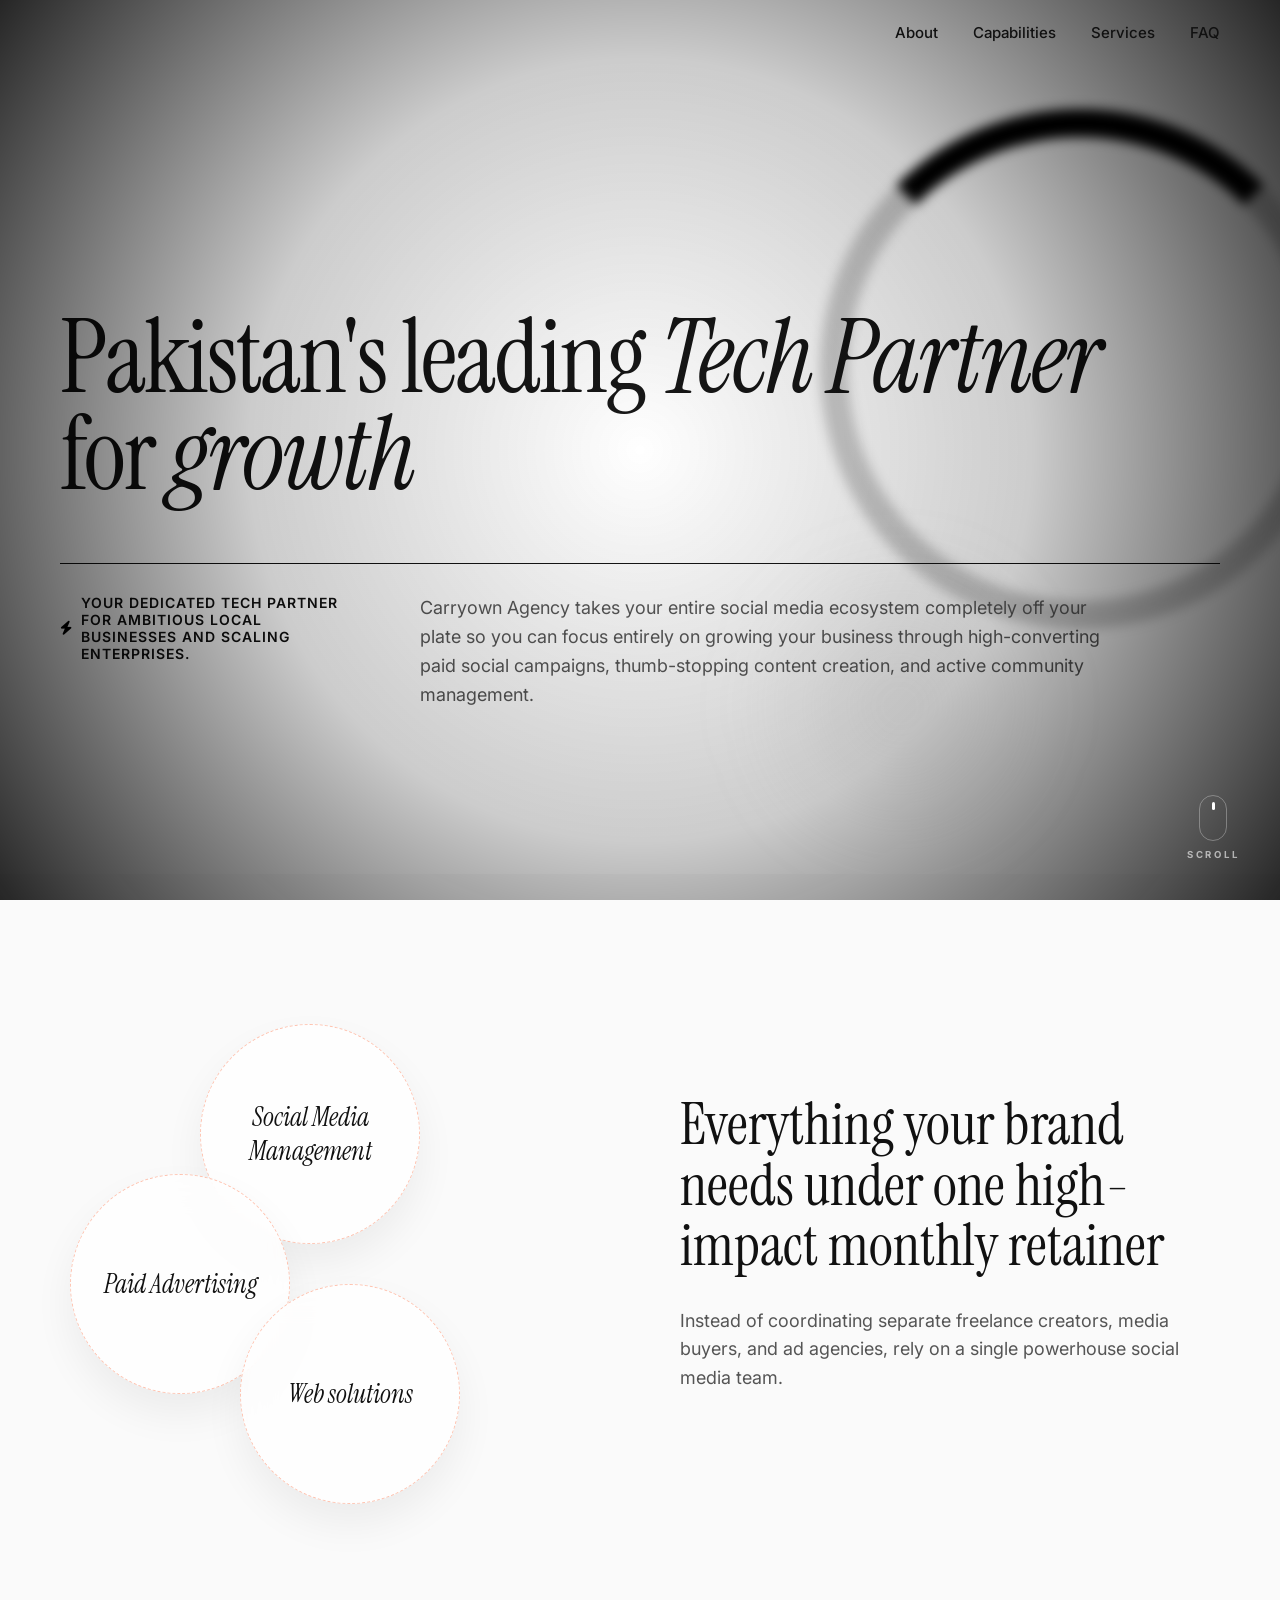
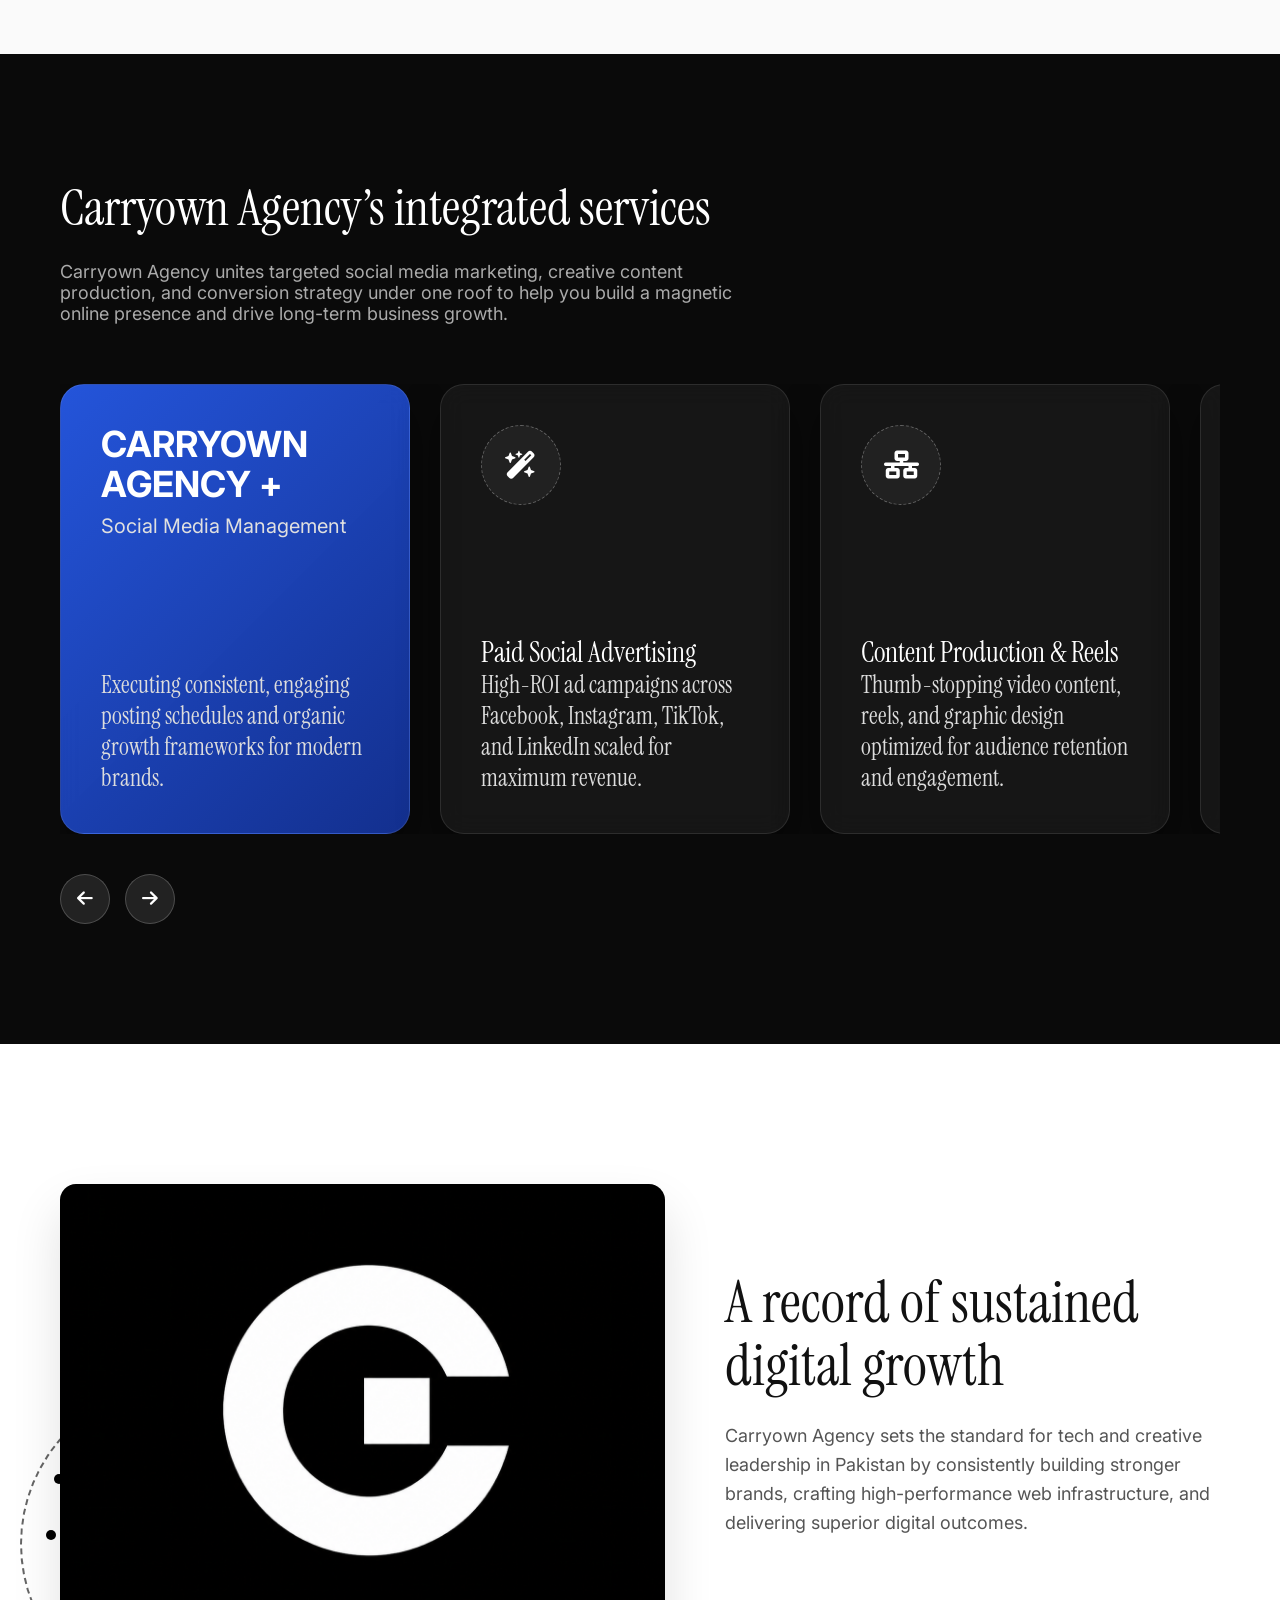
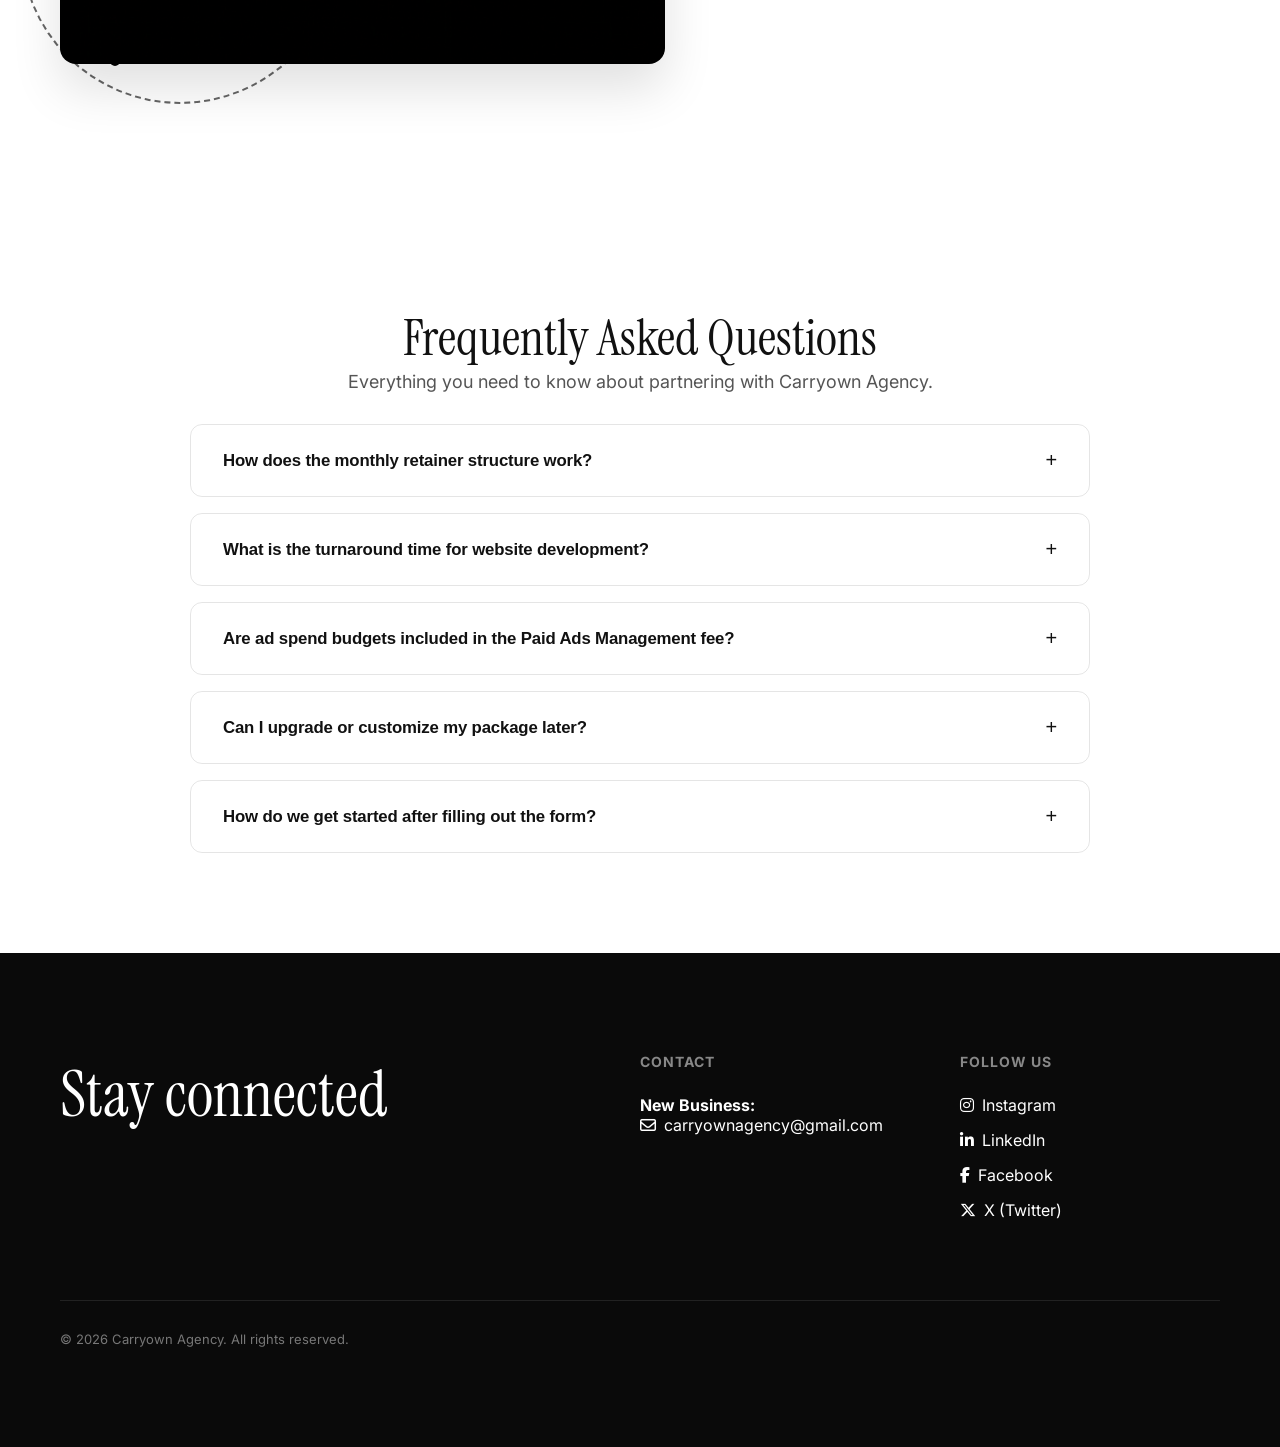
<file: index.html>
<!DOCTYPE html>
<html lang="en">

<head>
    <meta charset="UTF-8">
    <meta name="viewport" content="width=device-width, initial-scale=1.0">

    <!-- Primary SEO Meta Tags -->
    <title>CARRYOWN</title>
    <meta name="title" content="Carryown: Pakistan's leading Tech Partner for growth">
    <meta name="description"
        content="Carryown is the Pakistan's leading tech partner and agency, offering targeted advertising, community management, PR, and growth-driven digital solutions.">
    <meta name="keywords"
        content="Carryown, social media agency, marketing agency, social media management, advertising, content creation, digital growth">
    <meta name="author" content="Carryown">
    <meta name="robots" content="index, follow">

    <!-- Open Graph / Social Media SEO -->
    <meta property="og:type" content="website">
    <meta property="og:url" content="https://www.carryown.com/">
    <meta property="og:title" content="Carryown: The world’s leading social media and marketing agency">
    <meta property="og:description"
        content="Carryown solves critical social and brand growth challenges by giving brands access to industry-leading insights, breakthrough strategy, and creative social excellence.">
    <link rel="icon" type="image/png" href="favicon-96x96.png" sizes="96x96" />
    <link rel="icon" type="image/svg+xml" href="favicon.svg" />
    <link rel="shortcut icon" href="favicon.ico" />
    <link rel="apple-touch-icon" sizes="180x180" href="apple-touch-icon.png" />
    <meta name="apple-mobile-web-app-title" content="Carryown" />
    <meta name="p:domain_verify" content="a077b7e192005cf31e2adf9f76de5776"/>
    <link rel="manifest" href="site.webmanifest" />
    <!-- Google Schema Markup (JSON-LD) -->
    <script type="application/ld+json">
    {
      "@context": "https://schema.org",
      "@type": "Organization",
      "name": "Carryown",
      "url": "https://www.carryown.com",
      "logo": "https://www.carryown.com/assets/carryownagency.png",
      "sameAs": [
        "https://www.linkedin.com/company/carryownagency",
        "https://instagram.com/carryownagency",
        "https://facebook.com/carryownagency"
      ],
      "contactPoint": {
        "@type": "ContactPoint",
        "email": "carryownagency@gmail.com",
        "contactType": "customer service"
      },
      "description": "Carryown is a social media and tech agency offering community management, paid social advertising, content creation, and brand strategy."
    }
    </script>

    <!-- Google Fonts & FontAwesome Icons -->
    <link rel="preconnect" href="https://fonts.googleapis.com">
    <link rel="preconnect" href="https://fonts.gstatic.com" crossorigin>
    <link
        href="https://fonts.googleapis.com/css2?family=Instrument+Serif:ital@0;1&family=Inter:wght@300;400;500;600&display=swap"
        rel="stylesheet">
    <link rel="stylesheet" href="https://cdnjs.cloudflare.com/ajax/libs/font-awesome/6.4.0/css/all.min.css">
  <style>
        :root {
            --bg-color: #ffffff;
            --text-main: #111111;
            --text-muted: #555555;
            --accent-orange: black;
            --omni-blue: black;
            --card-dark: #0a0a0a;
            --transition: all 0.4s cubic-bezier(0.16, 1, 0.3, 1);
        }

        * {
            margin: 0;
            padding: 0;
            box-sizing: border-box;
        }

        /* Clean Scrollbar Suppression */
        html {
            scrollbar-width: none;
            -ms-overflow-style: none;
        }
        html::-webkit-scrollbar {
            display: none;
        }

      

        body {
            font-family: 'Inter', sans-serif;
            background-color: var(--bg-color);
            color: var(--text-main);
            overflow-x: hidden;
            -webkit-font-smoothing: antialiased;
        }

        h1, h2, h3, .serif-text {
            font-family: 'Instrument Serif', serif;
            font-weight: 400;
        }

        /* Avant-Garde Crosshair + Bracket Cursor Design */
        .cursor-core {
            position: fixed;
            top: 0;
            left: 0;
            width: 4px;
            height: 4px;
            background: #ffffff;
            border-radius: 50%;
            pointer-events: none;
            z-index: 10000;
            transform: translate(-50%, -50%);
            box-shadow: 0 0 10px #ffffff;
        }

        .cursor-frame {
            position: fixed;
            top: 0;
            left: 0;
            width: 36px;
            height: 36px;
            pointer-events: none;
            z-index: 9999;
            transform: translate(-50%, -50%);
            transition: width 0.3s cubic-bezier(0.16, 1, 0.3, 1), height 0.3s cubic-bezier(0.16, 1, 0.3, 1), border-color 0.3s ease;
            border: 1px dashed rgba(255, 255, 255, 0.3);
        }

        body.cursor-hovering .cursor-frame {
            width: 52px;
            height: 52px;
            border-color: rgba(255, 255, 255, 0.9);
            border-style: solid;
            background: rgba(255, 255, 255, 0.03);
            transform: translate(-50%, -50%) rotate(45deg);
        }

        body.cursor-hovering .cursor-core {
            transform: translate(-50%, -50%) scale(0);
        }

        /* Cinematic Studio Intro Splash Screen */
        #splash-screen {
            position: fixed;
            top: 0;
            left: 0;
            width: 100%;
            height: 100vh;
            background: #000000;
            z-index: 9999;
            display: flex;
            justify-content: center;
            align-items: center;
            overflow: hidden;
            pointer-events: none;
            animation: cinematicFadeOut 1.2s cubic-bezier(0.25, 1, 0.5, 1) 3.2s forwards;
        }

        .splash-cinema-container {
            position: relative;
            display: flex;
            flex-direction: column;
            align-items: center;
            gap: 2rem;
        }

        .splash-smooth-logo {
            width: 80px;
            height: 80px;
            background: #000000;
            display: flex;
            justify-content: center;
            align-items: center;
            opacity: 0;
            transform: translateY(20px) scale(0.95);
            animation: smoothLogoFloat 1.8s cubic-bezier(0.16, 1, 0.3, 1) 0.3s forwards;
        }

        .splash-smooth-logo img {
            width: 100px;
            height: 100px;
        }

        .splash-message-wrapper {
            display: flex;
            flex-direction: column;
            align-items: center;
            gap: 0.6rem;
            text-align: center;
            overflow: hidden;
        }

        .splash-slow-subtitle {
            color: #ffffff;
            font-size: 0.75rem;
            font-weight: 500;
            letter-spacing: 0.6em;
            text-transform: uppercase;
            opacity: 0;
            transform: translateY(15px);
            animation: slowRevealText 1.4s cubic-bezier(0.16, 1, 0.3, 1) 1.0s forwards;
        }

        .splash-slow-title {
            color: #ffffff;
            font-size: 1.25rem;
            font-weight: 800;
            letter-spacing: 0.3em;
            text-transform: uppercase;
            opacity: 0;
            transform: translateY(20px);
            animation: slowRevealText 1.4s cubic-bezier(0.16, 1, 0.3, 1) 1.3s forwards;
        }

        @keyframes smoothLogoFloat {
            0% { opacity: 0; transform: translateY(20px) scale(0.95); border-color: rgba(255, 255, 255, 0); }
            100% { opacity: 1; transform: translateY(0) scale(1); border-color: rgba(255, 255, 255, 0.2); }
        }

        @keyframes slowRevealText {
            0% { opacity: 0; transform: translateY(20px); filter: blur(6px); }
            100% { opacity: 1; transform: translateY(0); filter: blur(0px); }
        }

        @keyframes cinematicFadeOut {
            0% { opacity: 1; visibility: visible; }
            100% { opacity: 0; visibility: hidden; }
        }

        /* Ambient Lighting & Vignette Overlays */
        .vignette-ambient-glow {
            position: fixed;
            top: 0;
            left: 0;
            width: 100vw;
            height: 100vh;
            pointer-events: none;
            z-index: 990;
            background: radial-gradient(circle at center, rgba(255, 255, 255, 0.03) 0%, rgba(0, 0, 0, 0.2) 50%, rgba(0, 0, 0, 0.85) 100%);
        }

        .cursor-light-source {
            position: fixed;
            top: 0;
            left: 0;
            width: 600px;
            height: 600px;
            background: radial-gradient(circle, rgba(255, 255, 255, 0.05) 0%, rgba(0, 0, 0, 0) 70%);
            transform: translate(-50%, -50%);
            pointer-events: none;
            z-index: 991;
            transition: transform 0.15s ease-out;
        }

        /* Glassmorphism Navigation Bar */
        header {
            position: relative;
            top: 0;
            left: 0;
            width: 100%;
            display: flex;
            justify-content: space-between;
            align-items: center;
            padding: 22px 60px;
            z-index: 1000;
        }

        .logo {
            font-size: 26px;
            font-weight: 700;
            letter-spacing: -1px;
            text-transform: uppercase;
            font-family: 'Inter', sans-serif;
            display: flex;
            align-items: center;
            gap: 8px;
        }

        nav ul {
            display: flex;
            list-style: none;
            gap: 35px;
        }

        nav ul li a {
            text-decoration: none;
            color: var(--text-main);
            font-size: 15px;
            font-weight: 500;
            transition: var(--transition);
        }

        nav ul li a:hover {
            opacity: 0.6;
        }

        /* Hero Section */
        .hero {
            padding: 180px 60px 100px 60px;
            min-height: 90vh;
            display: flex;
            flex-direction: column;
            justify-content: center;
            position: relative;
            overflow: hidden;
        }

        .hero-title {
            font-size: clamp(60px, 8vw, 120px);
            line-height: 0.95;
            letter-spacing: -2px;
            max-width: 1100px;
            margin-bottom: 60px;
            z-index: 2;
        }

        .hero-title span {
            font-style: italic;
        }

        .hero-grid {
            display: grid;
            grid-template-columns: 300px 1fr;
            gap: 60px;
            align-items: start;
            border-top: 1px solid #111;
            padding-top: 30px;
            z-index: 2;
        }

        .hero-grid p {
            font-size: 18px;
            line-height: 1.6;
            color: var(--text-muted);
            max-width: 700px;
        }

        .hero-subtag {
            font-size: 14px;
            font-weight: 600;
            text-transform: uppercase;
            letter-spacing: 1px;
            display: flex;
            align-items: center;
            gap: 8px;
        }

        .animated-ring {
            position: absolute;
            right: -60px;
            top: 5vh;
            width: 520px;
            height: 520px;
            border: 28px solid #00000033;
            border-top: 28px solid black;
            border-radius: 50%;
            filter: blur(6px);
            animation: spinRing 14s linear infinite;
            z-index: 1;
            pointer-events: none;
        }

        @keyframes spinRing {
            0% { transform: rotate(0deg) scale(1); }
            50% { transform: rotate(180deg) scale(1.04); }
            100% { transform: rotate(360deg) scale(1); }
        }

        .glass-orb {
            position: absolute;
            right: 18vw;
            bottom: 2vh;
            width: 300px;
            height: 300px;
            background: radial-gradient(circle, rgba(172, 172, 172, 0.25) 0%, rgba(255,255,255,0) 70%);
            border-radius: 50%;
            filter: blur(40px);
            z-index: 1;
        }

        /* Capabilities Section */
        .capabilities {
            padding: 140px 60px;
            background: #fafafa;
            position: relative;
            overflow: hidden;
        }

        .capabilities-layout {
            display: grid;
            grid-template-columns: 1fr 1fr;
            gap: 80px;
            align-items: center;
            position: relative;
            z-index: 2;
        }

        .spinning-cluster {
            position: relative;
            width: 500px;
            height: 500px;
            display: flex;
            align-items: center;
            justify-content: center;
        }

        .orbit-system {
            position: absolute;
            width: 100%;
            height: 100%;
            animation: slowOrbit 25s linear infinite;
        }

        @keyframes slowOrbit {
            0% { transform: rotate(0deg); }
            100% { transform: rotate(360deg); }
        }

        .spinning-ring-card {
            position: absolute;
            width: 220px;
            height: 220px;
            border-radius: 50%;
            background: rgba(255, 255, 255, 0.75);
            backdrop-filter: blur(16px);
            -webkit-backdrop-filter: blur(16px);
            border: 1.5px dashed rgba(255, 87, 34, 0.35);
            display: flex;
            align-items: center;
            justify-content: center;
            box-shadow: 0 20px 40px rgba(0,0,0,0.06);
            transition: var(--transition);
        }

        .spinning-ring-card:hover {
            transform: scale(1.08);
            border-color: var(--accent-orange);
            background: rgba(255, 255, 255, 0.95);
        }

        .spinning-ring-card span {
            font-family: 'Instrument Serif', serif;
            font-size: 26px;
            font-style: italic;
            color: #111;
            text-align: center;
            padding: 0 10px;
            animation: counterRotate 25s linear infinite;
        }

        @keyframes counterRotate {
            0% { transform: rotate(0deg); }
            100% { transform: rotate(-360deg); }
        }

        .ring-commerce { top: 10px; left: 140px; }
        .ring-experiential { top: 160px; left: 10px; }
        .ring-health { bottom: 10px; right: 100px; }

        .capabilities h2 {
            font-size: clamp(40px, 4.5vw, 68px);
            line-height: 1.05;
            margin-bottom: 30px;
        }

        .capabilities p {
            color: var(--text-muted);
            font-size: 18px;
            line-height: 1.6;
            margin-bottom: 40px;
        }

        /* Platform Carousel Section */
        .platform-section {
            padding: 120px 60px;
            background: var(--card-dark);
            color: #fff;
            position: relative;
        }

        .platform-intro {
            max-width: 700px;
            margin-bottom: 60px;
        }

        .platform-intro h2 {
            font-size: clamp(36px, 4vw, 56px);
            margin-bottom: 20px;
        }

        .platform-intro p {
            color: #aaa;
            font-size: 18px;
        }

        .carousel-container {
            position: relative;
            overflow: hidden;
        }

        .carousel-track {
            display: flex;
            gap: 30px;
            transition: transform 0.5s ease;
        }

        .carousel-card {
            min-width: 350px;
            height: 450px;
            background: rgba(30, 30, 30, 0.6);
            backdrop-filter: blur(12px);
            -webkit-backdrop-filter: blur(12px);
            border: 1px solid rgba(255, 255, 255, 0.1);
            border-radius: 24px;
            padding: 40px;
            display: flex;
            flex-direction: column;
            justify-content: space-between;
            box-shadow: 0 20px 40px rgba(0,0,0,0.4);
            transition: var(--transition);
        }

        .carousel-card:hover {
            border-color: rgba(255, 87, 34, 0.5);
            transform: translateY(-5px);
        }

        .carousel-card.blue {
            background: linear-gradient(135deg, rgba(41,98,255,0.85), rgba(20,50,150,0.95));
        }

        .card-icon-circle {
            width: 80px;
            height: 80px;
            border: 1px dashed rgba(255,255,255,0.3);
            border-radius: 50%;
            display: flex;
            align-items: center;
            justify-content: center;
            margin-bottom: 20px;
            background: rgba(255,255,255,0.05);
        }

        .card-icon-circle i {
            font-size: 28px;
            color: #fff;
        }

        .carousel-card h3 {
            font-size: 28px;
            line-height: 1.1;
        }

        .carousel-card p {
            font-family: 'Instrument Serif', serif;
            font-size: 24px;
            color: #ddd;
        }

        .carousel-controls {
            display: flex;
            gap: 15px;
            margin-top: 40px;
        }

        .carousel-btn {
            background: rgba(255, 255, 255, 0.1);
            backdrop-filter: blur(8px);
            color: #fff;
            border: 1px solid rgba(255, 255, 255, 0.2);
            width: 50px;
            height: 50px;
            border-radius: 50%;
            cursor: pointer;
            display: flex;
            align-items: center;
            justify-content: center;
            font-size: 18px;
            transition: var(--transition);
        }

        .carousel-btn:hover {
            background: rgba(255, 255, 255, 0.3);
        }

        /* Investors / Proof Section */
        .investors-section {
            padding: 140px 60px;
            background: #ffffff;
            position: relative;
            overflow: hidden;
        }

        .investors-grid {
            display: grid;
            grid-template-columns: 1.1fr 0.9fr;
            gap: 60px;
            align-items: center;
        }

        .investors-image-wrapper {
            position: relative;
            border-radius: 20px;
            overflow: visible;
            display: flex;
            align-items: center;
        }

        .investors-image-wrapper img {
            width: 100%;
            height: 480px;
            object-fit: cover;
            border-radius: 16px;
            box-shadow: 0 25px 50px rgba(0,0,0,0.12);
            position: relative;
            z-index: 2;
        }

        .dotted-arch {
            position: absolute;
            left: -40px;
            bottom: -40px;
            width: 320px;
            height: 320px;
            border: 2px dashed var(--omni-blue);
            border-radius: 50%;
            z-index: 1;
            opacity: 0.6;
        }

        .dotted-dots-arc {
            position: absolute;
            left: -20px;
            bottom: -20px;
            width: 280px;
            height: 280px;
            border-radius: 50%;
            z-index: 3;
            pointer-events: none;
        }

        .dot-node {
            position: absolute;
            width: 10px;
            height: 10px;
            background: var(--omni-blue);
            border-radius: 50%;
        }

        .investors-content h2 {
            font-size: clamp(40px, 4.5vw, 64px);
            line-height: 1.1;
            margin-bottom: 25px;
        }

        .investors-content p {
            font-size: 18px;
            color: var(--text-muted);
            line-height: 1.6;
            margin-bottom: 40px;
        }

        /* FAQ Section */
        .faq-section {
            background: var(--bg-color);
            border-top: 1px solid var(--border-color);
            padding: 100px 60px;
        }

        .faq-container {
            max-width: 900px;
            margin: 0 auto;
        }

        .faq-accordion {
            display: flex;
            flex-direction: column;
            gap: 1rem;
            margin-top: 2rem;
        }

        .faq-item {
            background: var(--card-bg);
            border: 1px solid rgba(0,0,0,0.1);
            border-radius: 12px;
            overflow: hidden;
            transition: border-color 0.2s ease;
        }

        .faq-item:hover {
            border-color: var(--text-primary);
        }

        .faq-question {
            width: 100%;
            background: none;
            border: none;
            padding: 1.5rem 2rem;
            text-align: left;
            font-size: 1.05rem;
            font-weight: 700;
            color: var(--text-main);
            display: flex;
            justify-content: space-between;
            align-items: center;
            cursor: pointer;
            letter-spacing: -0.01em;
        }

        .faq-icon {
            font-size: 1.25rem;
            font-weight: 400;
            transition: transform 0.3s cubic-bezier(0.16, 1, 0.3, 1);
        }

        .faq-answer {
            max-height: 0;
            overflow: hidden;
            transition: max-height 0.4s cubic-bezier(0.16, 1, 0.3, 1), padding 0.3s ease;
            padding: 0 2rem;
            color: var(--text-muted);
            font-size: 0.95rem;
            line-height: 1.6;
        }

        .faq-item.active .faq-answer {
            max-height: 200px;
            padding-bottom: 1.5rem;
        }

        .faq-item.active .faq-icon {
            transform: rotate(45deg);
        }

        /* Kinetic Scroll Indicator / Trigger */
        .kinetic-scroll-trigger {
            position: fixed;
            bottom: 2.5rem;
            right: 2.5rem;
            background: transparent;
            border: none;
            color: #ffffff;
            display: flex;
            flex-direction: column;
            align-items: center;
            gap: 0.5rem;
            z-index: 990;
            text-decoration: none;
            font-family: inherit;
        }

        .scroll-wheel-icon {
            width: 28px;
            height: 46px;
            border: 1px solid rgba(255, 255, 255, 0.3);
            border-radius: 20px;
            display: flex;
            justify-content: center;
            padding-top: 6px;
            position: relative;
            transition: border-color 0.3s ease;
        }

        .scroll-wheel-icon::after {
            content: '';
            width: 3px;
            height: 8px;
            background: #ffffff;
            border-radius: 4px;
            animation: kineticScrollMotion 2s infinite cubic-bezier(0.77, 0, 0.175, 1);
        }

        .kinetic-scroll-trigger span {
            font-size: 0.6rem;
            font-weight: 700;
            letter-spacing: 0.3em;
            text-transform: uppercase;
            opacity: 0.6;
            transition: opacity 0.3s ease;
        }

        .kinetic-scroll-trigger:hover .scroll-wheel-icon {
            border-color: #ffffff;
        }

        .kinetic-scroll-trigger:hover span {
            opacity: 1;
        }

        @keyframes kineticScrollMotion {
            0% { transform: translateY(0); opacity: 1; }
            50% { transform: translateY(16px); opacity: 0; }
            51% { transform: translateY(-8px); opacity: 0; }
            100% { transform: translateY(0); opacity: 1; }
        }

        /* Footer */
        footer {
            background: var(--card-dark);
            color: #fff;
            padding: 100px 60px;
        }

        .footer-content {
            display: grid;
            grid-template-columns: 2fr 1fr 1fr;
            gap: 60px;
            border-bottom: 1px solid #222;
            padding-bottom: 80px;
        }

        .footer-content h2 {
            font-size: clamp(40px, 5vw, 64px);
        }

        .footer-links h4 {
            font-size: 14px;
            text-transform: uppercase;
            letter-spacing: 1px;
            margin-bottom: 25px;
            color: #888;
        }

        .footer-links ul {
            list-style: none;
            display: flex;
            flex-direction: column;
            gap: 15px;
        }

        .footer-links ul li a {
            color: #fff;
            text-decoration: none;
            transition: var(--transition);
            display: flex;
            align-items: center;
            gap: 8px;
        }

        .footer-links ul li a:hover {
            color: var(--omni-blue);
        }

        .footer-bottom {
            padding-top: 30px;
            display: flex;
            justify-content: space-between;
            color: #777;
            font-size: 13px;
        }

        /* Responsive Design */
        @media(max-width: 992px) {
            header { padding: 18px 20px; }
            nav { display: none; }
            
            .hero, .capabilities, .platform-section, .investors-section, .faq-section, footer { 
                padding: 60px 20px; 
            }

            .hero { padding-top: 140px; min-height: auto; }
            .hero-title { font-size: clamp(42px, 11vw, 60px); margin-bottom: 30px; }
            .hero-grid, .capabilities-layout, .investors-grid { grid-template-columns: 1fr; gap: 30px; }
            .spinning-cluster { width: 100%; max-width: 300px; height: 300px; margin: 0 auto; }
            .spinning-ring-card { width: 160px; height: 160px; }
            .spinning-ring-card span { font-size: 18px; }
            .ring-commerce { top: 5px; left: 70px; }
            .ring-experiential { top: 100px; left: 0px; }
            .ring-health { bottom: 5px; right: 50px; }
            .animated-ring { width: 280px; height: 280px; right: -40px; top: 2vh; border-width: 14px; }
            .glass-orb { width: 180px; height: 180px; right: 5vw; }
            .carousel-card { min-width: 280px; height: 400px; padding: 25px; }
            .investors-image-wrapper img { height: 320px; }
            .dotted-arch { width: 220px; height: 220px; left: -20px; bottom: -20px; }
            .footer-content { grid-template-columns: 1fr; gap: 30px; padding-bottom: 40px; }
            .footer-bottom { flex-direction: column; gap: 15px; text-align: center; }
        }
    </style>
</head>

<body>

    <!-- Cinematic Video Opening Intro & Ambience Elements -->
    <div id="splash-screen">
        <div class="splash-cinema-container">
            <div class="splash-smooth-logo">
                <img src="carryownagency.png" alt="Carryown Logo">
            </div>
            <div class="splash-message-wrapper">
                <span class="splash-slow-subtitle">Carryown</span>
                <span class="splash-slow-title">Welcome to Carryown Agency</span>
            </div>
        </div>
    </div>

    <div class="vignette-ambient-glow"></div>



    <a href="#capabilities" class="kinetic-scroll-trigger">
        <div class="scroll-wheel-icon"></div>
        <span>Scroll</span>
    </a>

    <!-- Glassmorphic Header Navigation -->
    <header>
        <div class="logo"></div>
        <nav>
            <ul>
                <li><a href="#about">About</a></li>
                <li><a href="#capabilities">Capabilities</a></li>
                <li><a href="#platform">Services</a></li>
                <li><a href="#faq">FAQ</a></li>
            </ul>
        </nav>
    </header>

    <!-- Hero Section -->
    <section class="hero" id="about">
        <div class="animated-ring"></div>
        <div class="glass-orb"></div>
        <h1 class="hero-title">Pakistan's leading <span>Tech Partner</span> for <span>growth</span></h1>
        <div class="hero-grid">
            <div class="hero-subtag"><i class="fa-solid fa-bolt" style="color: var(--accent-orange);"></i> Your
                dedicated Tech Partner for ambitious local businesses and scaling enterprises.</div>
            <p>Carryown Agency takes your entire social media ecosystem completely off your plate so you can focus
                entirely on growing your business through high-converting paid social campaigns, thumb-stopping content
                creation, and active community management.</p>
        </div>
    </section>

    <!-- Capabilities Section -->
    <section class="capabilities" id="capabilities">
        <div class="capabilities-layout">
            <div class="spinning-cluster">
                <div class="orbit-system">
                    <div class="spinning-ring-card ring-commerce">
                        <span>Social Media Management</span>
                    </div>
                    <div class="spinning-ring-card ring-experiential">
                        <span>Paid Advertising</span>
                    </div>
                    <div class="spinning-ring-card ring-health">
                        <span>Web solutions</span>
                    </div>
                </div>
            </div>
            <div>
                <h2>Everything your brand needs under one high-impact monthly retainer</h2>
                <p>Instead of coordinating separate freelance creators, media buyers, and ad agencies, rely on a single
                    powerhouse social media team.</p>
            </div>
        </div>
    </section>

    <!-- AI Marketing Platform Section (Glass Cards Carousel) -->
    <section class="platform-section" id="platform">
        <div class="platform-intro">
            <h2>Carryown Agency’s integrated services</h2>
            <p>Carryown Agency unites targeted social media marketing, creative content production, and conversion
                strategy under one roof to help you build a magnetic online presence and drive long-term business
                growth.</p>
        </div>

        <div class="carousel-container">
            <div class="carousel-track" id="carouselTrack">
                <div class="carousel-card blue">
                    <div>
                        <h3
                            style="font-family: 'Inter', sans-serif; font-weight: 700; font-size: 36px; margin-bottom: 10px;">
                            CARRYOWN AGENCY +</h3>
                        <p style="font-size: 20px; font-family: 'Inter', sans-serif; color: #e0e0e0;">Social Media
                            Management</p>
                    </div>
                    <p>Executing consistent, engaging posting schedules and organic growth frameworks for modern brands.
                    </p>
                </div>
                <div class="carousel-card">
                    <div class="card-icon-circle">
                        <i class="fa-solid fa-wand-magic-sparkles"></i>
                    </div>
                    <div>
                        <h3>Paid Social Advertising</h3>
                        <p>High-ROI ad campaigns across Facebook, Instagram, TikTok, and LinkedIn scaled for maximum
                            revenue.</p>
                    </div>
                </div>
                <div class="carousel-card">
                    <div class="card-icon-circle">
                        <i class="fa-solid fa-network-wired"></i>
                    </div>
                    <div>
                        <h3>Content Production & Reels</h3>
                        <p>Thumb-stopping video content, reels, and graphic design optimized for audience retention and
                            engagement.</p>
                    </div>
                </div>
                <div class="carousel-card">
                    <div class="card-icon-circle">
                        <i class="fa-solid fa-bullseye"></i>
                    </div>
                    <div>
                        <h3>Influencer & PR Outreach</h3>
                        <p>Collaborating with top creators and managing public relations to amplify your brand
                            authority.</p>
                    </div>
                </div>
            </div>
        </div>

        <div class="carousel-controls">
            <button class="carousel-btn" id="prevBtn"><i class="fa-solid fa-arrow-left"></i></button>
            <button class="carousel-btn" id="nextBtn"><i class="fa-solid fa-arrow-right"></i></button>
        </div>
    </section>

    <!-- Investors / Digital Proof Section -->
    <section class="investors-section" id="investors">
        <div class="investors-grid">
            <div class="investors-image-wrapper">
                <div class="dotted-arch"></div>
                <div class="dotted-dots-arc">
                    <div class="dot-node" style="top: 10%; left: 15%;"></div>
                    <div class="dot-node" style="top: 25%; left: 5%;"></div>
                    <div class="dot-node" style="top: 45%; left: 2%;"></div>
                    <div class="dot-node" style="top: 70%; left: 10%;"></div>
                    <div class="dot-node" style="top: 90%; left: 25%;"></div>
                </div>
                <img src="./carryownagency.png" alt="Carryown Agency Strategy & Infrastructure">
            </div>
            <div class="investors-content">
                <h2>A record of sustained digital growth</h2>
                <p>Carryown Agency sets the standard for tech and creative leadership in Pakistan by consistently
                    building stronger brands, crafting high-performance web infrastructure, and delivering superior
                    digital outcomes.</p>
            </div>
        </div>
    </section>

    <!-- FAQ Section Component -->
    <section class="faq-section" id="faq">
        <div class="faq-container">
            <div style="text-align: center; margin-bottom: 2rem;">
                <h2 style="font-size: clamp(36px, 4vw, 56px);">Frequently Asked Questions</h2>
                <p style="color: var(--text-muted); font-size: 18px;">Everything you need to know about partnering with
                    Carryown Agency.</p>
            </div>

            <div class="faq-accordion">
                <div class="faq-item">
                    <button class="faq-question">
                        How does the monthly retainer structure work?
                        <span class="faq-icon">+</span>
                    </button>
                    <div class="faq-answer">
                        Our monthly retainer acts as your dedicated digital department. You pay a predictable monthly
                        fee covering ongoing services like social media management and ad optimization, ensuring
                        continuous support without hiring full-time internal staff.
                    </div>
                </div>

                <div class="faq-item">
                    <button class="faq-question">
                        What is the turnaround time for website development?
                        <span class="faq-icon">+</span>
                    </button>
                    <div class="faq-answer">
                        Static business landing pages are typically delivered within 5 to 7 business days. Fully dynamic
                        web infrastructures depend on specific functional requirements but usually launch within 2 to 3
                        weeks following content collection.
                    </div>
                </div>

                <div class="faq-item">
                    <button class="faq-question">
                        Are ad spend budgets included in the Paid Ads Management fee?
                        <span class="faq-icon">+</span>
                    </button>
                    <div class="faq-answer">
                        No. Our management fee covers campaign strategy, targeted copywriting, creative asset
                        structuring, and daily optimization. Your direct advertising budget is paid separately to
                        platforms like Meta or Google.
                    </div>
                </div>

                <div class="faq-item">
                    <button class="faq-question">
                        Can I upgrade or customize my package later?
                        <span class="faq-icon">+</span>
                    </button>
                    <div class="faq-answer">
                        Absolutely. Our modular packages are designed to scale with your business growth. You can
                        transition from a Starter Social package to a complete Digital Launch bundle at any billing
                        cycle.
                    </div>
                </div>

                <div class="faq-item">
                    <button class="faq-question">
                        How do we get started after filling out the form?
                        <span class="faq-icon">+</span>
                    </button>
                    <div class="faq-answer">
                        Once you submit your details via our Google Form, our team reviews your scope and reaches out
                        within 24 hours to schedule an onboarding discovery call and outline immediate execution steps.
                    </div>
                </div>
            </div>
        </div>
    </section>

    <!-- Footer -->
    <footer>
        <div class="footer-content">
            <div>
                <h2 class="serif-text">Stay connected</h2>
            </div>
            <div class="footer-links">
                <h4>Contact</h4>
                <ul>
                    <li><strong>New Business:</strong> <a href="mailto:carryownagency@gmail.com"><i
                                class="fa-regular fa-envelope"></i> carryownagency@gmail.com</a></li>
                </ul>
            </div>
            <div class="footer-links">
                <h4>Follow Us</h4>
                <ul>
                    <li><a href="https://instagram.com/carryownagency" target="_blank"><i
                                class="fa-brands fa-instagram"></i> Instagram</a></li>
                    <li><a href="https://linkedin.com/company/carryownagency" target="_blank"><i
                                class="fa-brands fa-linkedin-in"></i> LinkedIn</a></li>
                    <li><a href="https://facebook.com/carryownagency" target="_blank"><i
                                class="fa-brands fa-facebook-f"></i> Facebook</a></li>
                    <li><a href="https://x.com/carryownagency" target="_blank"><i class="fa-brands fa-x-twitter"></i> X
                            (Twitter)</a></li>
                </ul>
            </div>
        </div>
        <div class="footer-bottom">
            <p>&copy; 2026 Carryown Agency. All rights reserved.</p>
        </div>
    </footer>
 <!-- JavaScript Controllers -->
    <script>
     

        // Carousel Controller
        const track = document.getElementById('carouselTrack');
        const nextBtn = document.getElementById('nextBtn');
        const prevBtn = document.getElementById('prevBtn');
        
        let currentIndex = 0;
        const cardWidth = 380;

        nextBtn.addEventListener('click', () => {
            const maxIndex = track.children.length - Math.floor(track.parentElement.offsetWidth / cardWidth);
            if (currentIndex < maxIndex) {
                currentIndex++;
                track.style.transform = `translateX(-${currentIndex * cardWidth}px)`;
            }
        });

        prevBtn.addEventListener('click', () => {
            if (currentIndex > 0) {
                currentIndex--;
                track.style.transform = `translateX(-${currentIndex * cardWidth}px)`;
            }
        });

        // FAQ Accordion Controller
        document.querySelectorAll('.faq-question').forEach(question => {
            question.addEventListener('click', () => {
                const currentItem = question.parentElement;
                document.querySelectorAll('.faq-item').forEach(item => {
                    if (item !== currentItem) {
                        item.classList.remove('active');
                    }
                });
                currentItem.classList.toggle('active');
            });
        });
    </script>
</body>

</html>
</file>
